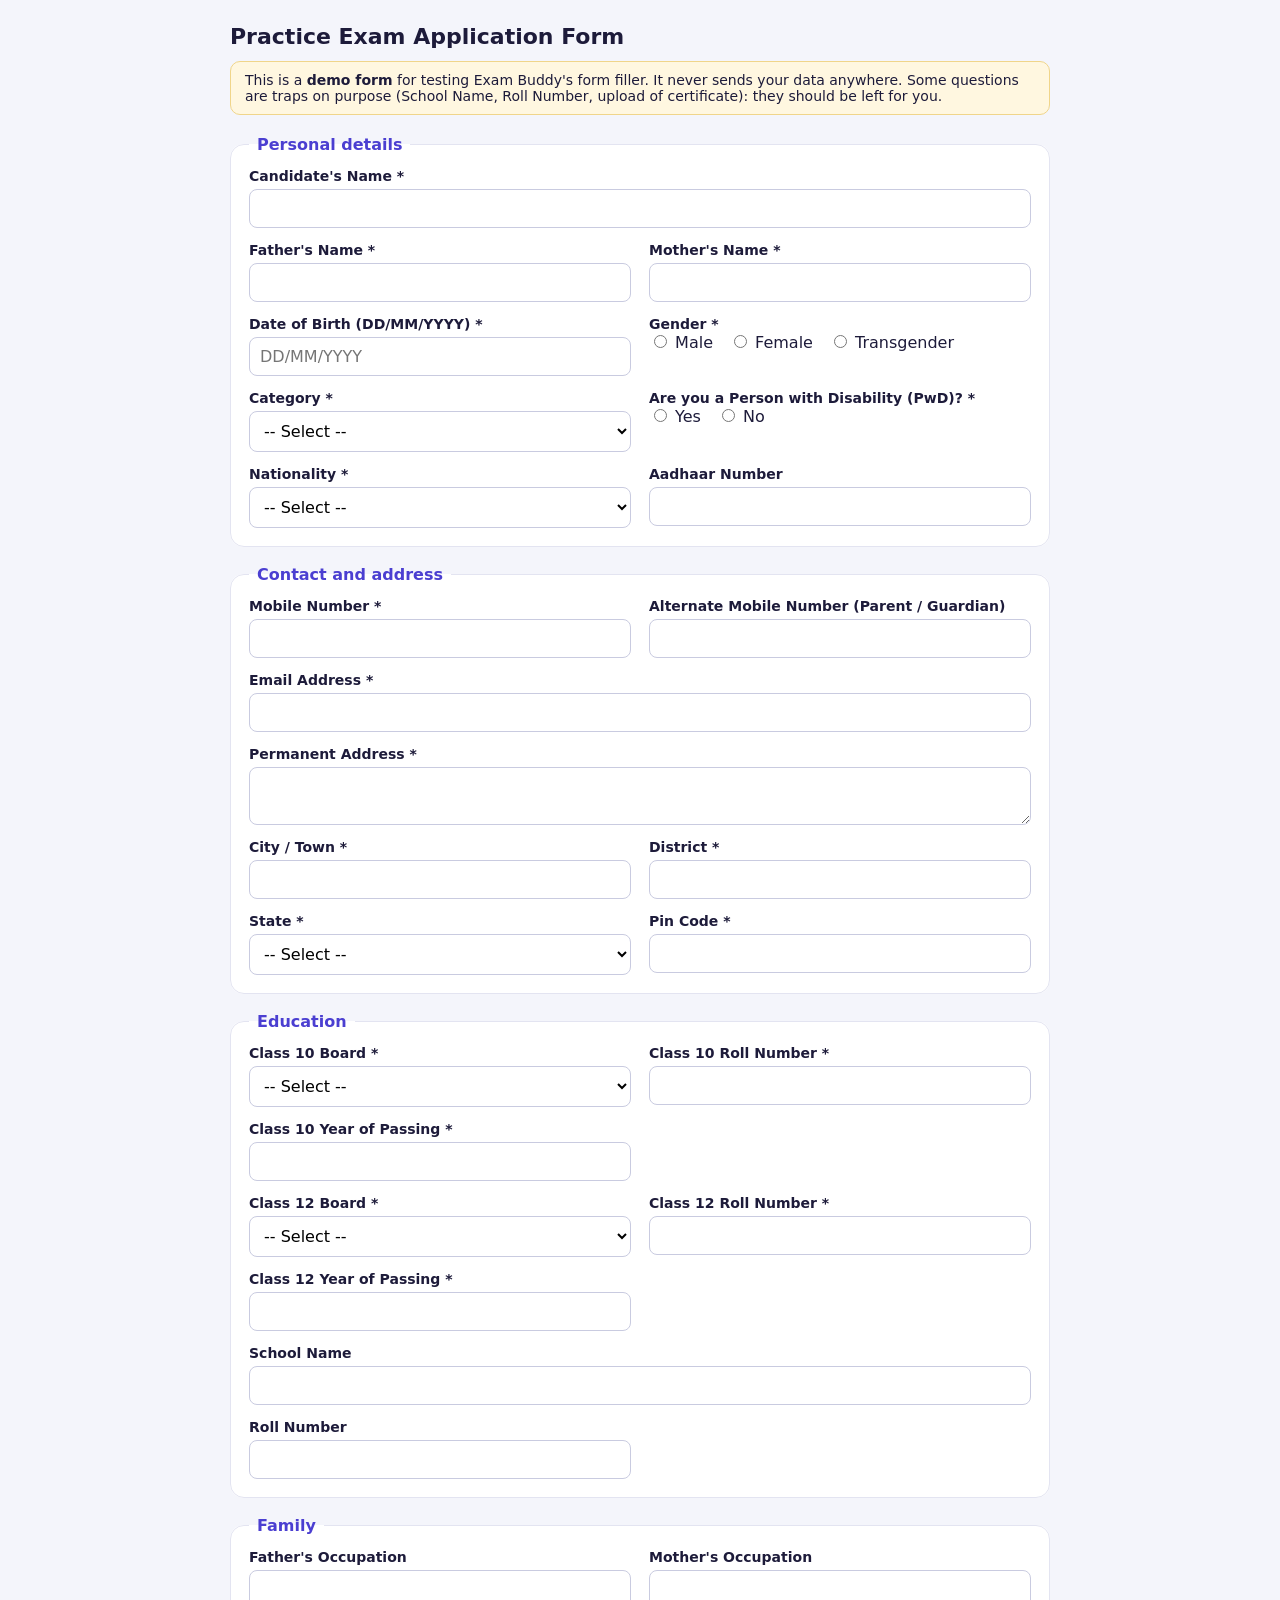
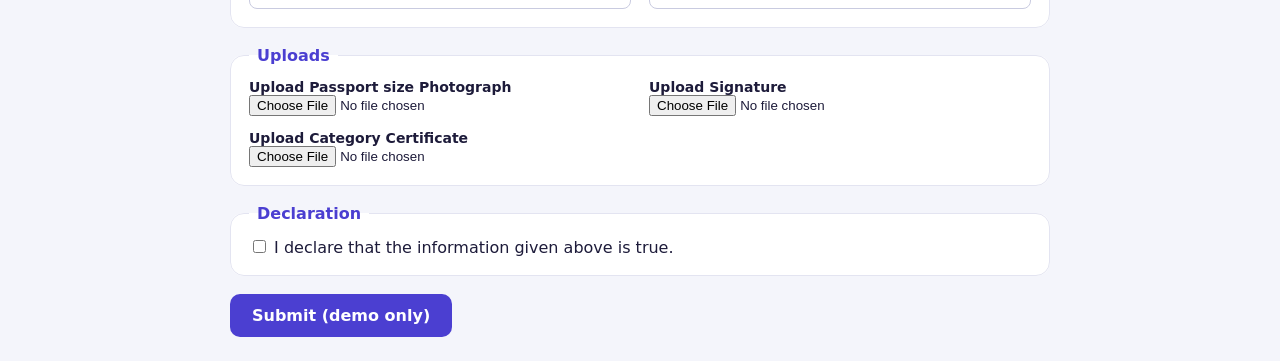
<file: exam_buddy/static/demo_form.html>
<!doctype html>
<html lang="en">
<head>
<meta charset="utf-8">
<meta name="viewport" content="width=device-width, initial-scale=1">
<title>Practice Exam Application Form (demo)</title>
<style>
  body{font-family:system-ui,Segoe UI,Arial,sans-serif;background:#f4f5fb;margin:0;color:#1d1b3a}
  main{max-width:820px;margin:24px auto;padding:0 16px}
  h1{font-size:22px;margin:0 0 4px}
  .note{background:#fff7e0;border:1px solid #f0d58a;border-radius:10px;padding:10px 14px;font-size:14px;margin:12px 0 20px}
  fieldset{background:#fff;border:1px solid #e3e4f1;border-radius:14px;margin:0 0 18px;padding:14px 18px 18px}
  legend{font-weight:700;padding:0 8px;color:#4b3fd1}
  .grid{display:grid;grid-template-columns:1fr 1fr;gap:14px 18px}
  .wide{grid-column:1 / -1}
  label.q{display:block;font-size:14px;font-weight:600}
  input[type=text],input[type=email],input[type=tel],select,textarea{display:block;width:100%;box-sizing:border-box;margin-top:5px;padding:9px 10px;border:1px solid #c9cbe0;border-radius:8px;font:inherit;background:#fff}
  .opts label{font-weight:400;margin-right:16px}
  .group{font-size:14px;font-weight:600}
  button{background:#4b3fd1;color:#fff;border:0;border-radius:10px;padding:12px 22px;font:inherit;font-weight:600;cursor:pointer}
  #msg{margin-left:14px;font-size:14px}
  @media(max-width:620px){.grid{grid-template-columns:1fr}}
</style>
</head>
<body>
<main>
  <h1>Practice Exam Application Form</h1>
  <div class="note">This is a <b>demo form</b> for testing Exam Buddy's form filler. It never sends your data anywhere. Some questions are traps on purpose (School Name, Roll Number, upload of certificate): they should be left for you.</div>

  <form id="demo" autocomplete="off">
    <fieldset><legend>Personal details</legend>
      <div class="grid">
        <div class="wide"><label class="q" for="candidate_name">Candidate's Name *</label><input type="text" id="candidate_name" name="candidate_name"></div>
        <div><label class="q" for="father_name">Father's Name *</label><input type="text" id="father_name" name="father_name"></div>
        <div><label class="q" for="mother_name">Mother's Name *</label><input type="text" id="mother_name" name="mother_name"></div>
        <div><label class="q" for="dob">Date of Birth (DD/MM/YYYY) *</label><input type="text" id="dob" name="dob" placeholder="DD/MM/YYYY"></div>
        <div>
          <div class="group">Gender *</div>
          <div class="opts"><label><input type="radio" name="gender" value="M"> Male</label><label><input type="radio" name="gender" value="F"> Female</label><label><input type="radio" name="gender" value="T"> Transgender</label></div>
        </div>
        <div><label class="q" for="category">Category *</label>
          <select id="category" name="category"><option value="">-- Select --</option><option>General (UR)</option><option>Gen-EWS</option><option>OBC (NCL)</option><option>SC</option><option>ST</option></select></div>
        <div>
          <div class="group">Are you a Person with Disability (PwD)? *</div>
          <div class="opts"><label><input type="radio" name="pwd" value="Y"> Yes</label><label><input type="radio" name="pwd" value="N"> No</label></div>
        </div>
        <div><label class="q" for="nationality">Nationality *</label>
          <select id="nationality" name="nationality"><option value="">-- Select --</option><option>Indian</option><option>Other</option></select></div>
        <div><label class="q" for="aadhaar">Aadhaar Number</label><input type="text" id="aadhaar" name="aadhaar" maxlength="12"></div>
      </div>
    </fieldset>

    <fieldset><legend>Contact and address</legend>
      <div class="grid">
        <div><label class="q" for="mobile">Mobile Number *</label><input type="tel" id="mobile" name="mobile" maxlength="10"></div>
        <div><label class="q" for="alt_mobile">Alternate Mobile Number (Parent / Guardian)</label><input type="tel" id="alt_mobile" name="alt_mobile" maxlength="10"></div>
        <div class="wide"><label class="q" for="email">Email Address *</label><input type="email" id="email" name="email"></div>
        <div class="wide"><label class="q" for="address">Permanent Address *</label><textarea id="address" name="address" rows="2"></textarea></div>
        <div><label class="q" for="city">City / Town *</label><input type="text" id="city" name="city"></div>
        <div><label class="q" for="district">District *</label><input type="text" id="district" name="district"></div>
        <div><label class="q" for="state">State *</label>
          <select id="state" name="state"><option value="">-- Select --</option><option>Bihar</option><option>Delhi</option><option>Gujarat</option><option>Haryana</option><option>Madhya Pradesh</option><option>Maharashtra</option><option>Punjab</option><option>Rajasthan</option><option>Uttar Pradesh</option><option>West Bengal</option></select></div>
        <div><label class="q" for="pincode">Pin Code *</label><input type="text" id="pincode" name="pincode" maxlength="6"></div>
      </div>
    </fieldset>

    <fieldset><legend>Education</legend>
      <div class="grid">
        <div><label class="q" for="board10">Class 10 Board *</label>
          <select id="board10" name="board10"><option value="">-- Select --</option><option>CBSE</option><option>ICSE / CISCE</option><option>Uttar Pradesh Board</option><option>Madhya Pradesh Board</option><option>Bihar Board</option><option>Rajasthan Board</option><option>Haryana Board</option><option>Other State Board</option></select></div>
        <div><label class="q" for="roll10">Class 10 Roll Number *</label><input type="text" id="roll10" name="roll10"></div>
        <div><label class="q" for="year10">Class 10 Year of Passing *</label><input type="text" id="year10" name="year10" maxlength="4"></div>
        <div></div>
        <div><label class="q" for="board12">Class 12 Board *</label>
          <select id="board12" name="board12"><option value="">-- Select --</option><option>CBSE</option><option>ICSE / CISCE</option><option>Uttar Pradesh Board</option><option>Madhya Pradesh Board</option><option>Bihar Board</option><option>Rajasthan Board</option><option>Haryana Board</option><option>Other State Board</option></select></div>
        <div><label class="q" for="roll12">Class 12 Roll Number *</label><input type="text" id="roll12" name="roll12"></div>
        <div><label class="q" for="year12">Class 12 Year of Passing *</label><input type="text" id="year12" name="year12" maxlength="4"></div>
        <div></div>
        <div class="wide"><label class="q" for="school">School Name</label><input type="text" id="school" name="school"></div>
        <div><label class="q" for="roll_any">Roll Number</label><input type="text" id="roll_any" name="roll_any"></div>
      </div>
    </fieldset>

    <fieldset><legend>Family</legend>
      <div class="grid">
        <div><label class="q" for="father_occ">Father's Occupation</label><input type="text" id="father_occ" name="father_occ"></div>
        <div><label class="q" for="mother_occ">Mother's Occupation</label><input type="text" id="mother_occ" name="mother_occ"></div>
      </div>
    </fieldset>

    <fieldset><legend>Uploads</legend>
      <div class="grid">
        <div><label class="q" for="photo">Upload Passport size Photograph</label><input type="file" id="photo" name="photo" accept="image/*"></div>
        <div><label class="q" for="signature">Upload Signature</label><input type="file" id="signature" name="signature" accept="image/*"></div>
        <div class="wide"><label class="q" for="certificate">Upload Category Certificate</label><input type="file" id="certificate" name="certificate"></div>
      </div>
    </fieldset>

    <fieldset><legend>Declaration</legend>
      <label><input type="checkbox" id="declare"> I declare that the information given above is true.</label>
    </fieldset>

    <button type="submit">Submit (demo only)</button><span id="msg"></span>
  </form>
</main>
<script>
  // Demo only: show what is currently in the form, never send it anywhere.
  document.getElementById("demo").addEventListener("submit", function (e) {
    e.preventDefault();
    document.getElementById("msg").textContent = "Demo only - nothing was submitted.";
  });
</script>
</body>
</html>
</file>
